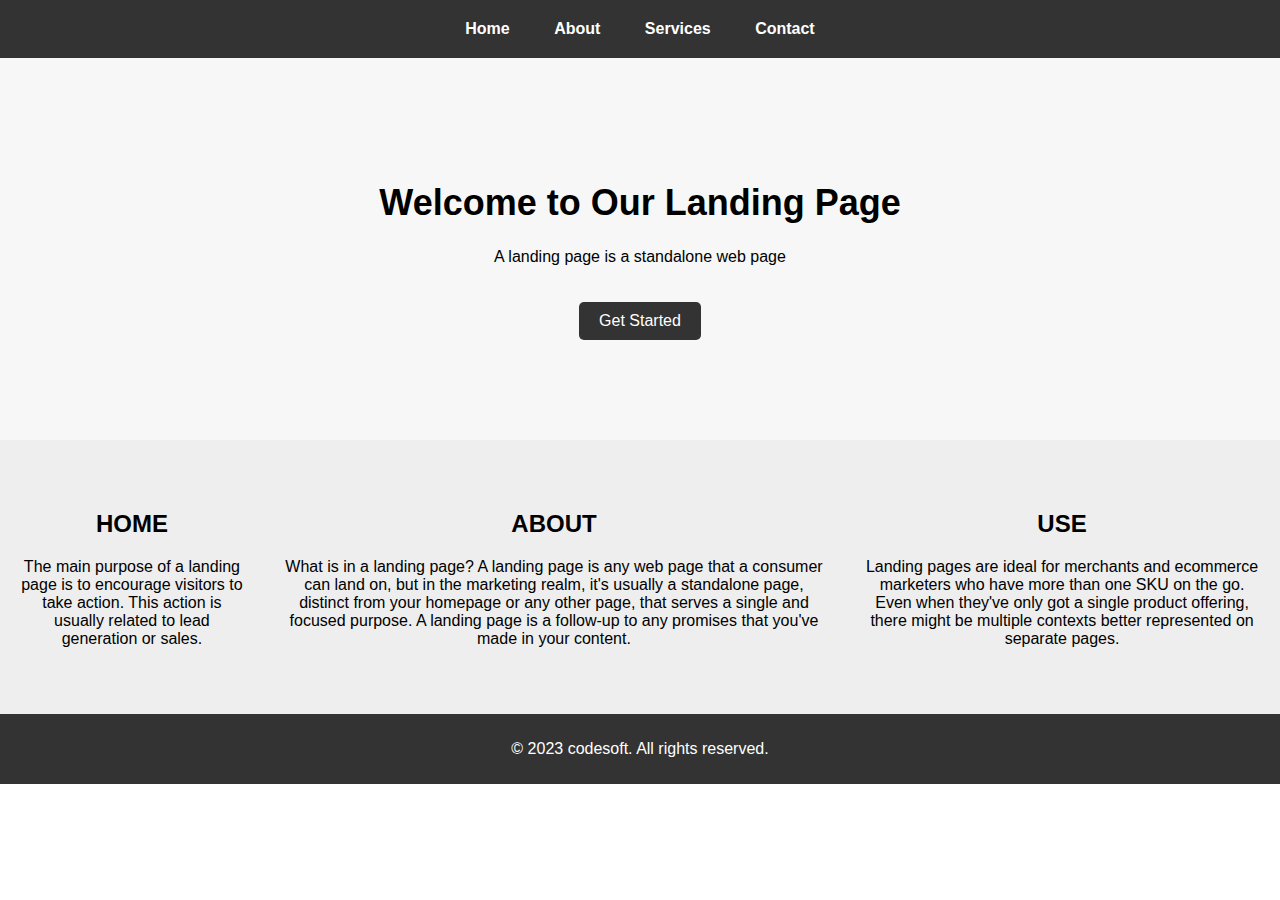
<file: Task1-Landingpage/index.html>
<!DOCTYPE html>
<html lang="en">
<head>
    <meta charset="UTF-8">
    <meta name="viewport" content="width=device-width, initial-scale=1.0">
    <link rel="stylesheet" href="styles.css">
    <title>Your Landing Page</title>
</head>
<body>
    <header>
        <nav>
            <ul>
                <li><a href="#">Home</a></li>
                <li><a href="#">About</a></li>
                <li><a href="#">Services</a></li>
                <li><a href="#">Contact</a></li>
            </ul>
        </nav>
    </header>

    <section class="hero">
        <h1>Welcome to Our Landing Page</h1>
        <p>A landing page is a standalone web page</p>
        <a href="#" class="btn">Get Started</a>
    </section>

    <section class="features">
        <div class="feature">
            <h2>HOME</h2>
            <p>The main purpose of a landing page is to encourage visitors to take action. This action is usually related to lead generation or sales.</p>
        </div>
        <div class="feature">
            <h2>ABOUT</h2>
            <p>What is in a landing page?
                A landing page is any web page that a consumer can land on, but in the marketing realm, it's usually a standalone page, distinct from your homepage or any other page, that serves a single and focused purpose. A landing page is a follow-up to any promises that you've made in your content.</p>
        </div>
        <div class="feature">
            <h2>USE</h2>
            <p>Landing pages are ideal for merchants and ecommerce marketers who have more than one SKU on the go. Even when they've only got a single product offering, there might be multiple contexts better represented on separate pages.
            </p>
        </div>
    </section>

    <footer>
        <p>&copy; 2023 codesoft. All rights reserved.</p>
    </footer>
</body>
</html>
</file>
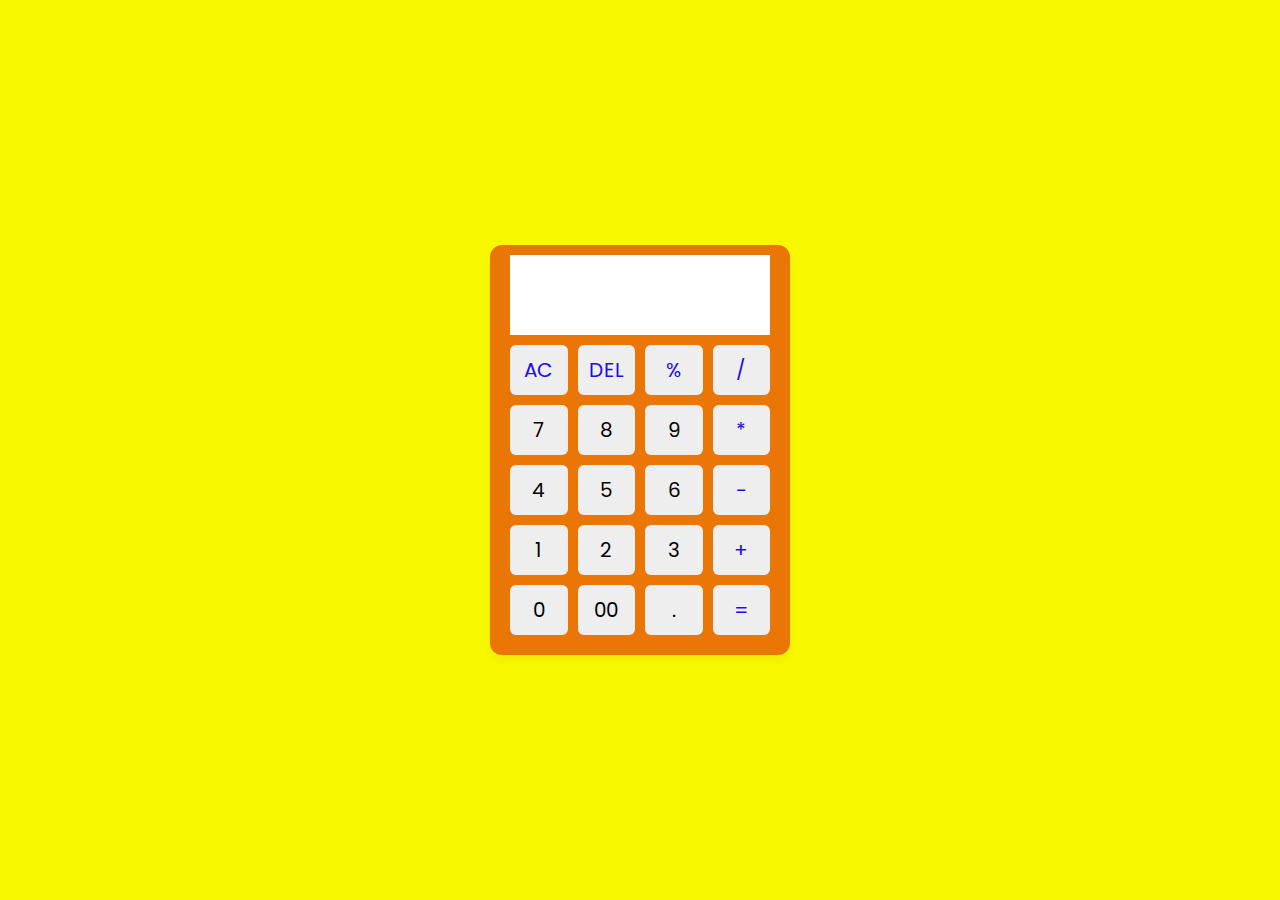
<file: Task3-Calculator/index.html>
<!DOCTYPE html>
<html lang="en">
  <head>
    <meta charset="UTF-8" />
    <meta http-equiv="X-UA-Compatible" content="IE=edge" />
    <meta name="viewport" content="width=device-width, initial-scale=1.0" />
    <title>Calculator using HTML CSS & JavaScript</title>
    <link rel="stylesheet" href="style.css" />
  </head>
  <body>
    <div class="container">
      <input type="text" class="display" />
      <div class="buttons">
        <button class="operator" data-value="AC">AC</button>
        <button class="operator" data-value="DEL">DEL</button>
        <button class="operator" data-value="%">%</button>
        <button class="operator" data-value="/">/</button>
        <button data-value="7">7</button>
        <button data-value="8">8</button>
        <button data-value="9">9</button>
        <button class="operator" data-value="*">*</button>
        <button data-value="4">4</button>
        <button data-value="5">5</button>
        <button data-value="6">6</button>
        <button class="operator" data-value="-">-</button>
        <button data-value="1">1</button>
        <button data-value="2">2</button>
        <button data-value="3">3</button>
        <button class="operator" data-value="+">+</button>
        <button data-value="0">0</button>
        <button data-value="00">00</button>
        <button data-value=".">.</button>
        <button class="operator" data-value="=">=</button>
      </div>
    </div>
    <script src="script.js"></script>
  </body>
</html>
</file>
<file: Task3-Calculator/style.css>
@import url("https://fonts.googleapis.com/css2?family=Poppins:wght@300;400;500;600;700&display=swap");
* {
  margin: 0;
  padding: 0;
  box-sizing: border-box;
  font-family: "Poppins", sans-serif;
}
body {
  height: 100vh;
  display: flex;
  align-items: center;
  justify-content: center;
  background: #f8f800;
}
.container {
  position: relative;
  max-width: 300px;
  width: 100%;
  border-radius: 12px;
  padding: 10px 20px 20px;
  background: #ea7705;
  box-shadow: 0 5px 10px rgba(0, 0, 0, 0.05);
}
.display {
  height: 80px;
  width: 100%;
  outline: none;
  border: none;
  text-align: right;
  margin-bottom: 10px;
  font-size: 25px;
  color: #000e1a;
  pointer-events: none;
}
.buttons {
  display: grid;
  grid-gap: 10px;
  grid-template-columns: repeat(4, 1fr);
}
.buttons button {
  padding: 10px;
  border-radius: 6px;
  border: none;
  font-size: 20px;
  cursor: pointer;
  background-color: #eee;
}
.buttons button:active {
  transform: scale(0.99);
}
.operator {
  color: #210aee;
}
</file>
<file: Task1-Landingpage/styles.css>
/* Reset some default styles */
body, ul {
    margin: 0;
    padding: 0;
    list-style: none;
}

/* Basic styling */
body {
    font-family: Arial, sans-serif;
}

header {
    background-color: #333;
    color: #fff;
    padding: 20px 0;
}

nav ul {
    text-align: center;
}

nav li {
    display: inline;
    margin: 0 20px;
}

nav a {
    text-decoration: none;
    color: #fff;
    font-weight: bold;
}

.hero {
    text-align: center;
    padding: 100px 0;
    background-color: #f7f7f7;
}

.hero h1 {
    font-size: 36px;
}

.btn {
    display: inline-block;
    padding: 10px 20px;
    background-color: #333;
    color: #fff;
    text-decoration: none;
    border-radius: 5px;
    margin-top: 20px;
}

.features {
    display: flex;
    justify-content: space-around;
    background-color: #eee;
    padding: 50px 0;
}

.feature {
    text-align: center;
    margin: 0 20px;
}

footer {
    background-color: #333;
    color: #fff;
    text-align: center;
    padding: 10px 0;
}
</file>
